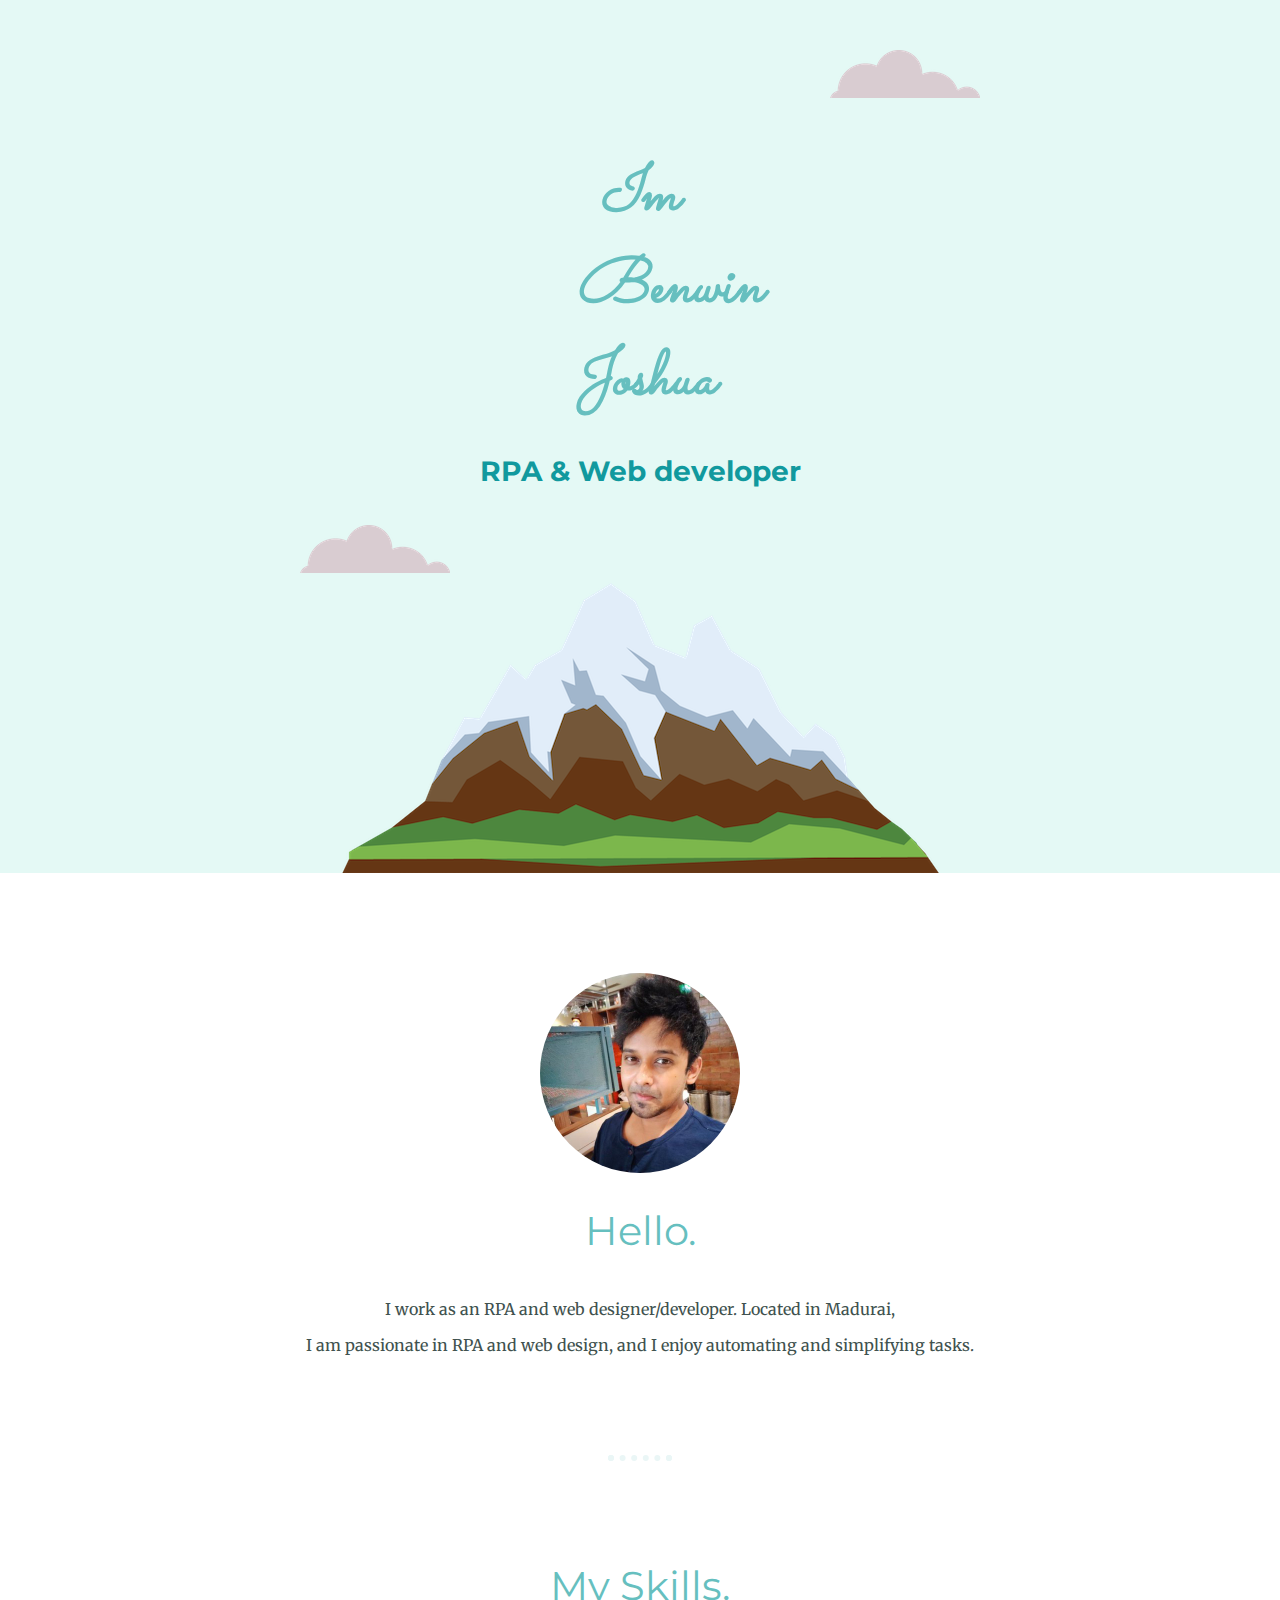
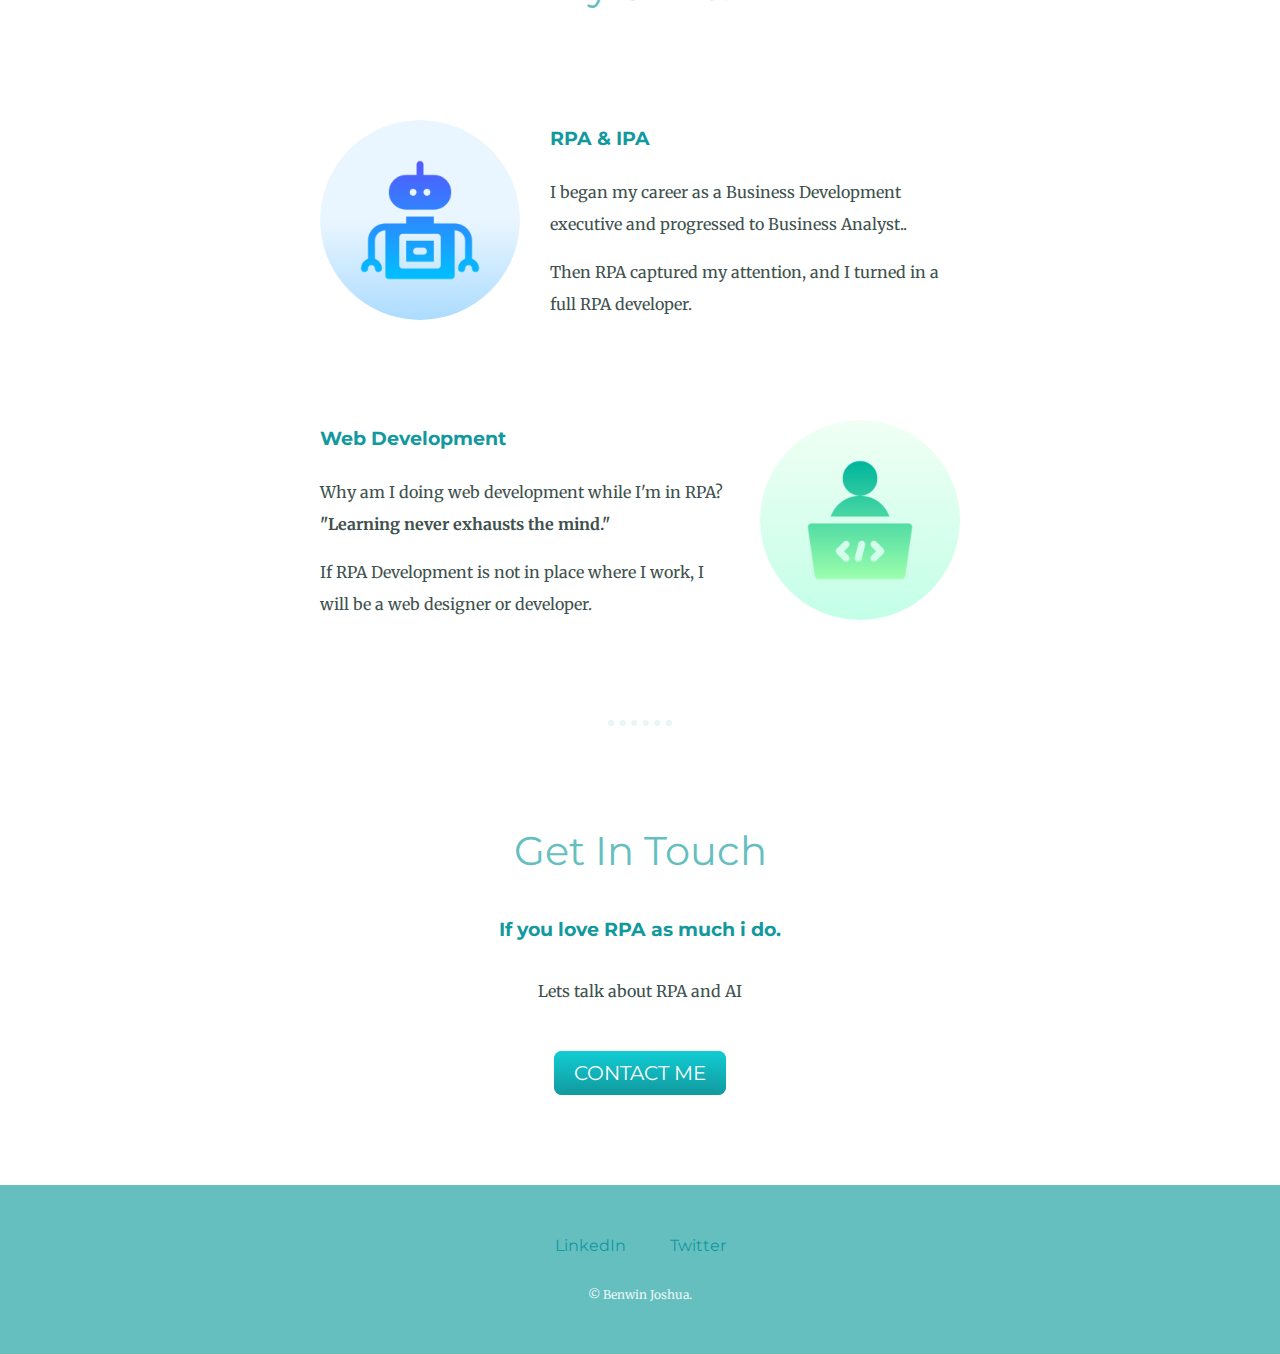
<file: index.html>
<html>
    <head>
        <meta charset="utf-8">
        <title>Ben's portfolio</title>
        <link rel="stylesheet" href="css/style.css"></link>
        <link rel="icon" href="images/favicon.ico">
        <link rel="preconnect" href="https://fonts.googleapis.com">
<link rel="preconnect" href="https://fonts.gstatic.com" crossorigin>
<link href="https://fonts.googleapis.com/css2?family=Merriweather&family=Montserrat&family=Sacramento&display=swap" rel="stylesheet">
    </head>
    <body>
    <div class="top-container">
        <img class="top-cloud" src="images/cloud.png" alt="cloud-img">
        <h1><em>Im Benwin Joshua</em></h1>
       <h3> <p>RPA & Web developer</p> </h3>
        <img class="bottom-cloud" src="images/cloud.png" alt="cloud-img">
        <img src="images/mountain.png" alt="cloud-img">
    </div>
    <div class="middle-container">
        <div class="profile">
           <img class="profile-pic" src="images/1618158836354.jpg" alt="profile">
            <h2>Hello.</h2>
            <p>I work as an RPA and web designer/developer. Located in Madurai,</p>
            <p class="intro">I am passionate in RPA and web design, and I enjoy automating and simplifying tasks.</p>
          </div>
          <hr>
          <div class="skills">
            <h2>My Skills.</h2>
            <div class="skill-row">
              <img class="rpa-pic" src="images/robot.png" alt="">
              <h3>RPA & IPA</h3>
              <p>I began my career as a Business Development executive and progressed to Business Analyst..</p>
              <p>Then RPA captured my attention, and I turned in a full RPA developer. </p>
            </div>
            <div class="skill-row">
              <img class="web-pic" src="images/web-development.png" alt="">
              <h3>Web Development</h3>
              <p>Why am I doing web development while I'm in RPA? <b>"Learning never exhausts the mind."</b></p>
              <p>If RPA Development is not in place where I work, I will be a web designer or developer.</p>
            </div>
          </div>
          <hr>
          <div class="contact-me">
            <h2>Get In Touch</h2>
            <h3>If you love RPA as much i do.</h3>
            <p class="contact-message">Lets talk about RPA and AI </p>
            <a class="btn" href="mailto:benjoshsamue@gmail.com">CONTACT ME</a>
          </div>
        </div>
        
        
        <div class="bottom-container">
          <a class="footer-link" href="https://www.linkedin.com/in/benwin-joshua-samuel-615042146/">LinkedIn</a>
          <a class="footer-link" href="https://twitter.com/benjoshsamuel">Twitter</a>
          <p class="copyright">© Benwin Joshua.</p>
</body>
</html>
</file>
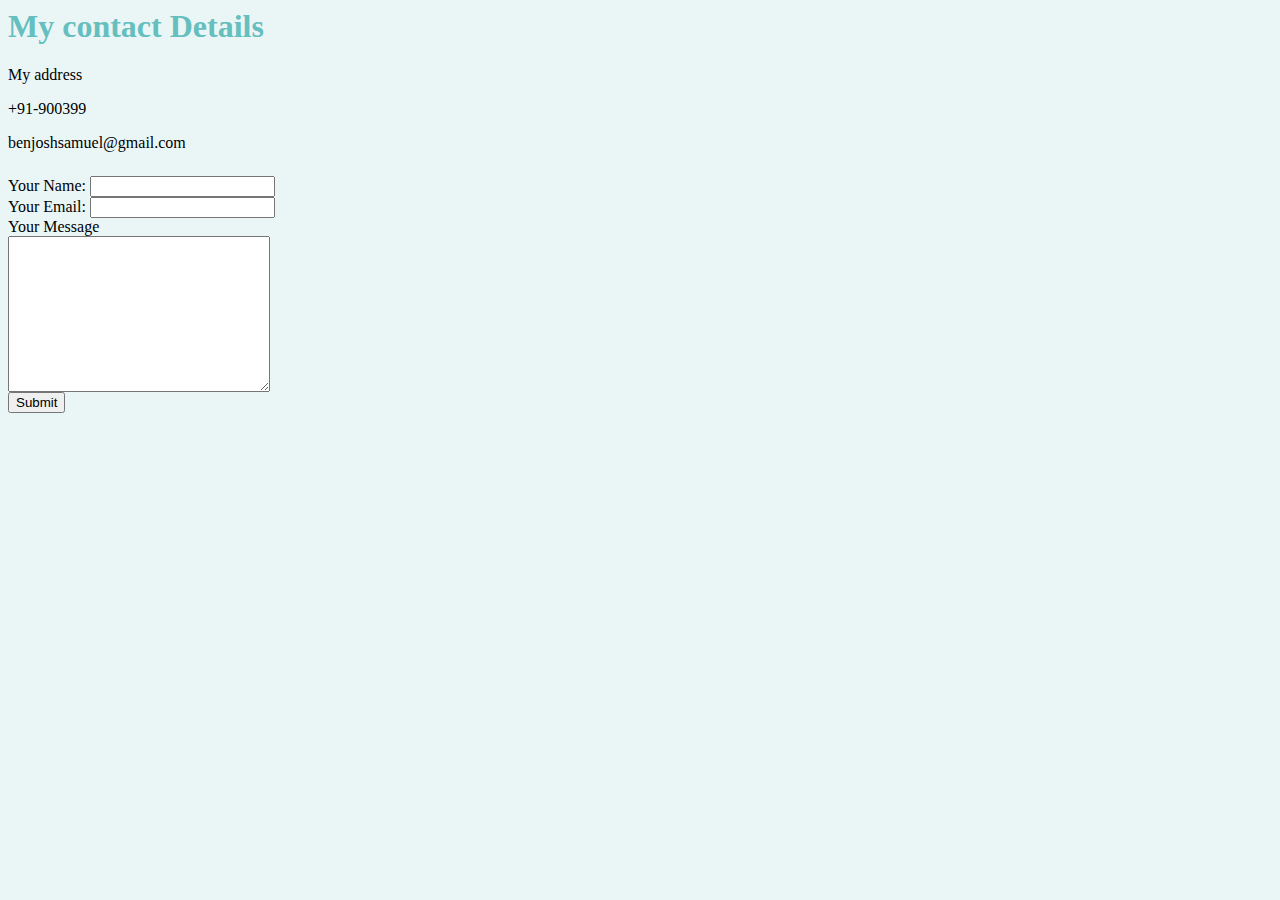
<file: contactme.html>
<html>
    <head>
        <meta charset="utf-8">
        <title>contact me</title>
        <link rel="stylesheet" href="css/Style.css">
    </head>
    <body>
        <table>
            <td>
                <tr><h1>My contact Details  </h1></tr>
                <p>My address</p>
                <p>+91-900399</p>
                <p>benjoshsamuel@gmail.com</p>
            </td>
        </table>
        <form class="" action="index.html" method="POST" enctype="text/plain">
            <label>Your Name:</label>
            <input type="text" name="" value="" ><br>
            <label>Your Email:</label>
            <input type="email" name="" value=""><br>
            <label>Your Message</label><br>
            <textarea name="name" rows="10" cols="30"></textarea><br>
            <input type="submit" name="">
              </form>
    </body>
</html>
</file>
<file: css/style.css>
body {
    color:#40514e;
    margin: 0;
    text-align: center;
    font-family: 'merriweather',serif;
    }

h1 {
    font-size: 2.625em;
    width: 10%;
    margin:50px auto 0 auto;
    font-family: 'Sacramento', cursive;
    color: #66BFBF;
}

h2 {
    font-family: 'Montserrat', sans-serif;
    color: #66BFBF;
    font-size: 2.5em;
    font-weight: normal;
    padding-bottom: 10px;
}

h3 {
    font-family: 'Montserrat', sans-serif;
    color:#11999E;
}


.bottom-cloud {
    position:absolute;
    left: 300px;
    bottom: 300px;
}

.top-container{
    background-color: #e4f9f5;
    position: relative;
    padding-top: 100px;
    color:#66BFBF;
    font-size:x-large
}

.top-cloud {
position:absolute;
right: 300px;
top: 50px;
}



hr{
    border:dotted #EAF6F6 6px;
    border-bottom: none;
    width: 4%;
    margin:100px auto;
}
.middle-container {
    margin:100px 0;
    
}

.bottom-container {
    background-color:#66bfbf;
    padding:50px 0 20px;

}

a{
    color:#11999E;
    font-family: 'Montserrat', sans-serif;
    margin:10px 20px;
    text-decoration: none;
}
a:hover{
    color:#EAF6F6;
}

p:hover{
    background: linear-gradient(to left,
    blue,
    green);
    -webkit-background-clip:text;
    color:transparent;
}

.copyright{
    color:#EAF6F6;
    font-size:0.75rem;
    padding:20px 0;
}

.contact-message{
    width: 40%;
    margin: 40px auto 60px;

}

.skill-row{
    width: 50%;
    margin: 100px auto 100px auto;
    text-align: left;
    line-height: 2  ;
}

.profile-pic { 
    height: 200px;
    width: 200px;
    border-radius: 50%; 
} 

.rpa-pic {
    height: 200px;
    width: 200px;
    float: left;
    margin-right: 30px;
    border-radius: 50%;
}

.web-pic{
    height:200px;
    width: 200px;
    float:right;
    margin-left:30px;
    border-radius: 50%;
}

.btn {
    background: #11cdd4;
    background-image: -webkit-linear-gradient(top, #11cdd4, #11999e);
    background-image: -moz-linear-gradient(top, #11cdd4, #11999e);
    background-image: -ms-linear-gradient(top, #11cdd4, #11999e);
    background-image: -o-linear-gradient(top, #11cdd4, #11999e);
    background-image: linear-gradient(to bottom, #11cdd4, #11999e);
    -webkit-border-radius: 8;
    -moz-border-radius: 8;
    border-radius: 8px;
    font-family: 'Montserrat', sans-serif;
    color: #ffffff;
    font-size: 20px;
    padding: 10px 20px 10px 20px;
    text-decoration: none;
  }
  
  .btn:hover {
    background: #30e3cb;
    background-image: -webkit-linear-gradient(top, #30e3cb, #2bc4ad);
    background-image: -moz-linear-gradient(top, #30e3cb, #2bc4ad);
    background-image: -ms-linear-gradient(top, #30e3cb, #2bc4ad);
    background-image: -o-linear-gradient(top, #30e3cb, #2bc4ad);
    background-image: linear-gradient(to bottom, #30e3cb, #2bc4ad);
    text-decoration: none;
  }
</file>
<file: css/Style.css>
img {
  border-radius: 50%;
}
h5{
	text-align: center;
}
body{
	background-color: EAF6F6;
}

h1{
    color: #66BFBF;
}
h3{
    color: #66BFBF;
}
thead{
    color: #66BFBF;
}
hr {
	background-color: white;
	border-style: none;
	height: 2px;
	width: 100px;
}

img:hover {
    background-color: gold;
}
</file>
